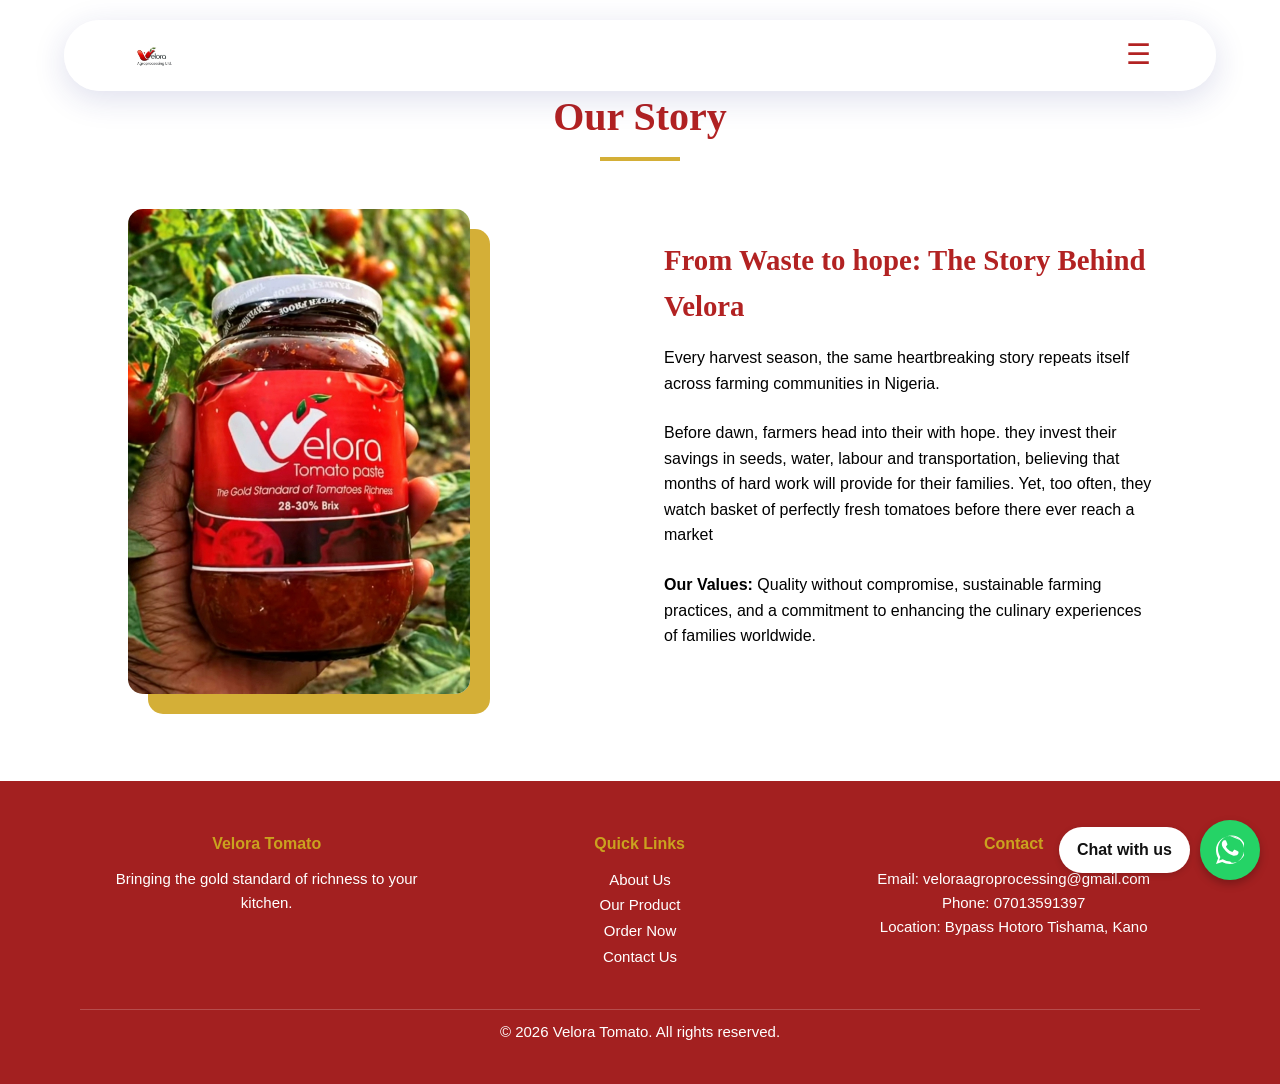
<file: pp/about.html>
<!DOCTYPE html>
<html lang="en">
<head>
    <meta charset="UTF-8">
    <meta name="viewport" content="width=device-width, initial-scale=1.0">
    <title>About Us | Velora Tomato</title>
    <link rel="stylesheet" href="./style.css">
</head>
<body class="bg-cream">

    <nav>
        <div class="logo">
            <img src="./assets/images/nnn.png" alt="Velora Tomato Logo">
        </div>
        <div class="mobile-menu-btn">&#9776;</div>
        <ul class="nav-links">
            <li><a href="index.html">Home</a></li>
            <li><a href="about.html" class="active">About</a></li>
            <li><a href="order.html">Order</a></li>
            <li><a href="our team.html">Team</a></li>
            <li><a href="testimonials.html">Testimonials</a></li>
            <li><a href="contact.html">Contact</a></li>
        </ul>
    </nav>

    <main>
        <section>
            <div class="section-title">
                <h2>Our Story</h2>
                <div class="underline"></div>
            </div>

            <div class="about-container">
                <div class="about-image">
                    <img src="./assets/images/farmy.jpg" alt="Our Farm">
                </div>
                <div class="about-text">
                      <h3>From Waste to hope: The Story Behind Velora</h3>
                    <p>Every harvest season, the same heartbreaking story repeats itself across farming communities in Nigeria.</p>
                    <P>Before dawn, farmers head into their with hope. they invest their savings in seeds, water, labour and transportation, believing that months of hard work will provide for their families. Yet, too often, they watch basket of perfectly fresh tomatoes before there ever reach a market
                    </P>
                    <p><strong>Our Values:</strong> Quality without compromise, sustainable farming practices, and a commitment to enhancing the culinary experiences of families worldwide.</p>
                </div>
            </div>
        </section>
    </main>

    <footer>
        <div class="footer-container">
            <div class="footer-column">
                <h4>Velora Tomato</h4>
                <p>Bringing the gold standard of richness to your kitchen.</p>
            </div>

            <div class="footer-column">
                <h4>Quick Links</h4>
                <a href="about.html">About Us</a><br>
                <a href="product.html">Our Product</a><br>
                <a href="order.html">Order Now</a><br>
                <a href="contact.html">Contact Us</a>
            </div>

            <div class="footer-column">
                <h4>Contact</h4>
                <p>Email: veloraagroprocessing@gmail.com</p>
                <p>Phone: 07013591397</p>
                <p>Location: Bypass Hotoro Tishama, Kano</p>
            </div>
        </div>

        <div class="footer-bottom">
            <p>© 2026 Velora Tomato. All rights reserved.</p>
        </div>
    </footer>

    <script src="./script.js"></script>
</body>
</html>
</file>
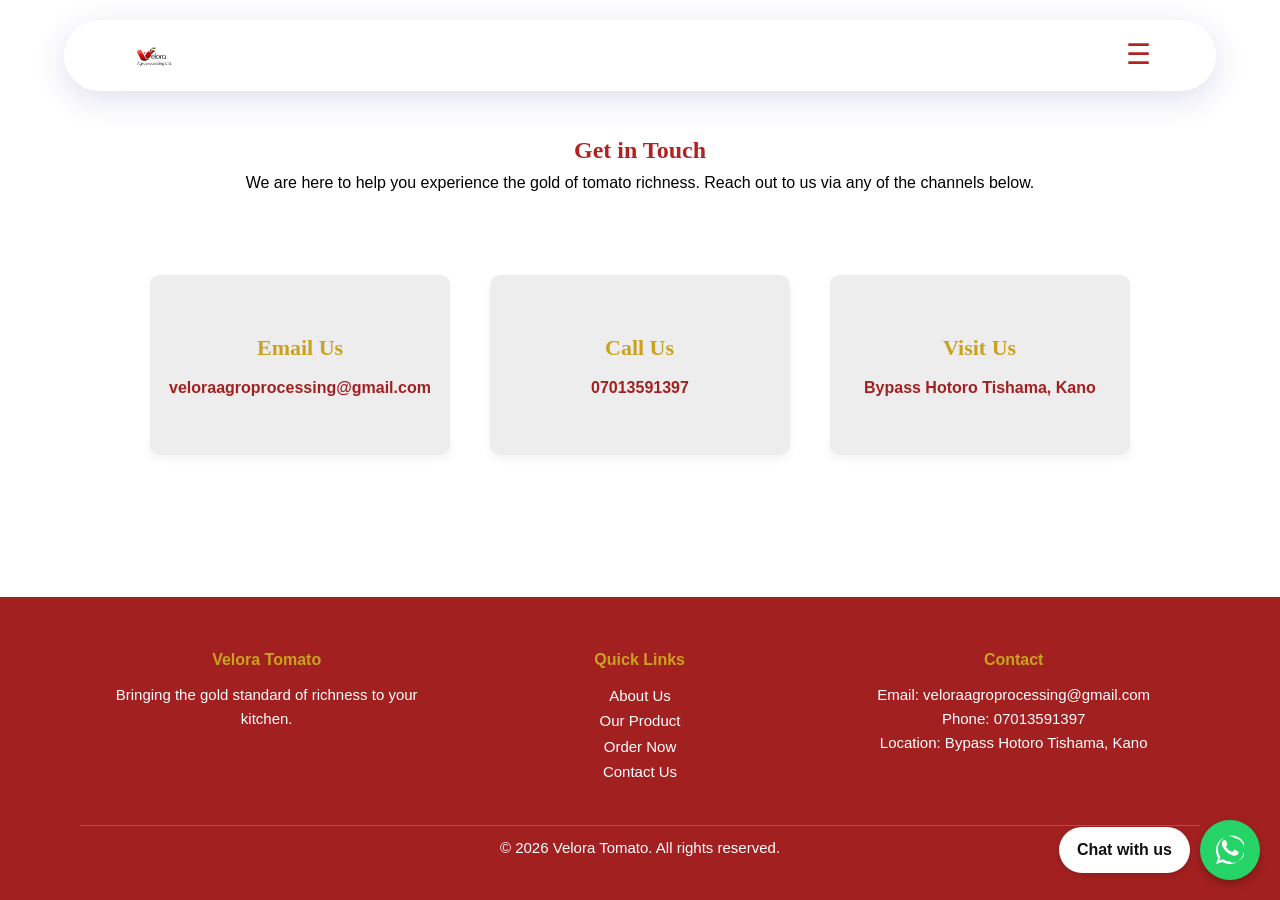
<file: pp/contact.html>
<!DOCTYPE html>
<html lang="en">
<head>
    <meta charset="UTF-8">
    <meta name="viewport" content="width=device-width, initial-scale=1.0">
    <title>Contact Us | Velora Tomato</title>
    <link rel="stylesheet" href="./style.css">
</head>
<body class="bg-cream">

    <nav>
        <div class="logo">
            <img src="./assets/images/nnn.png" alt="Velora Tomato Logo">
        </div>
        <div class="mobile-menu-btn">&#9776;</div>
        <ul class="nav-links">
            <li><a href="index.html">Home</a></li>
            <li><a href="about.html">About</a></li>
            <li><a href="order.html">Order</a></li>
            <li><a href="our team.html">Team</a></li>
            <li><a href="testimonials.html">Testimonials</a></li>
            <li><a href="contact.html" class="active">Contact</a></li>
        </ul>
    </nav>

    <main>
        <section class="contact-section">
            <div class="contact-header" style="text-align: center;">
                 <p style="visibility: hidden;">this</p>
                  <p style="visibility: hidden;">this</p>
                <h2 style="text-align: center;">Get in Touch</h2>
                <p style="text-align: center;">We are here to help you experience the gold of tomato richness. Reach out to us via any of the channels below.</p>
            </div>

            <div class="contact-container">
                <div class="contact-card">
                    <h3 style="text-align: center;">Email Us</h3>
                    <p style="text-align: center;"><a href="mailto:veloraagroprocessing@gmail.com">veloraagroprocessing@gmail.com</a></p>
                </div>

                <div class="contact-card">
                    <h3 style="text-align: center;">Call Us</h3>
                    <p style="text-align: center;"><a href="tel:07013591397">07013591397</a></p>
                </div>

                <div class="contact-card">
                    <h3 style="text-align: center;">Visit Us</h3>
                    <p style="text-align: center;">Bypass Hotoro Tishama, Kano</p>
                </div>
            </div>
        </section>
    </main>

    <footer>
        <div class="footer-container">
            <div class="footer-column">
                <h4>Velora Tomato</h4>
                <p>Bringing the gold standard of richness to your kitchen.</p>
            </div>

            <div class="footer-column">
                <h4>Quick Links</h4>
                <a href="about.html">About Us</a><br>
                <a href="product.html">Our Product</a><br>
                <a href="order.html">Order Now</a><br>
                <a href="contact.html">Contact Us</a>
            </div>

            <div class="footer-column">
                <h4>Contact</h4>
                <p>Email: veloraagroprocessing@gmail.com</p>
                <p>Phone: 07013591397</p>
                <p>Location: Bypass Hotoro Tishama, Kano</p>
            </div>
        </div>

        <div class="footer-bottom">
            <p>© 2026 Velora Tomato. All rights reserved.</p>
        </div>
    </footer>

    <script src="./script.js"></script>
</body>
</html>
</file>
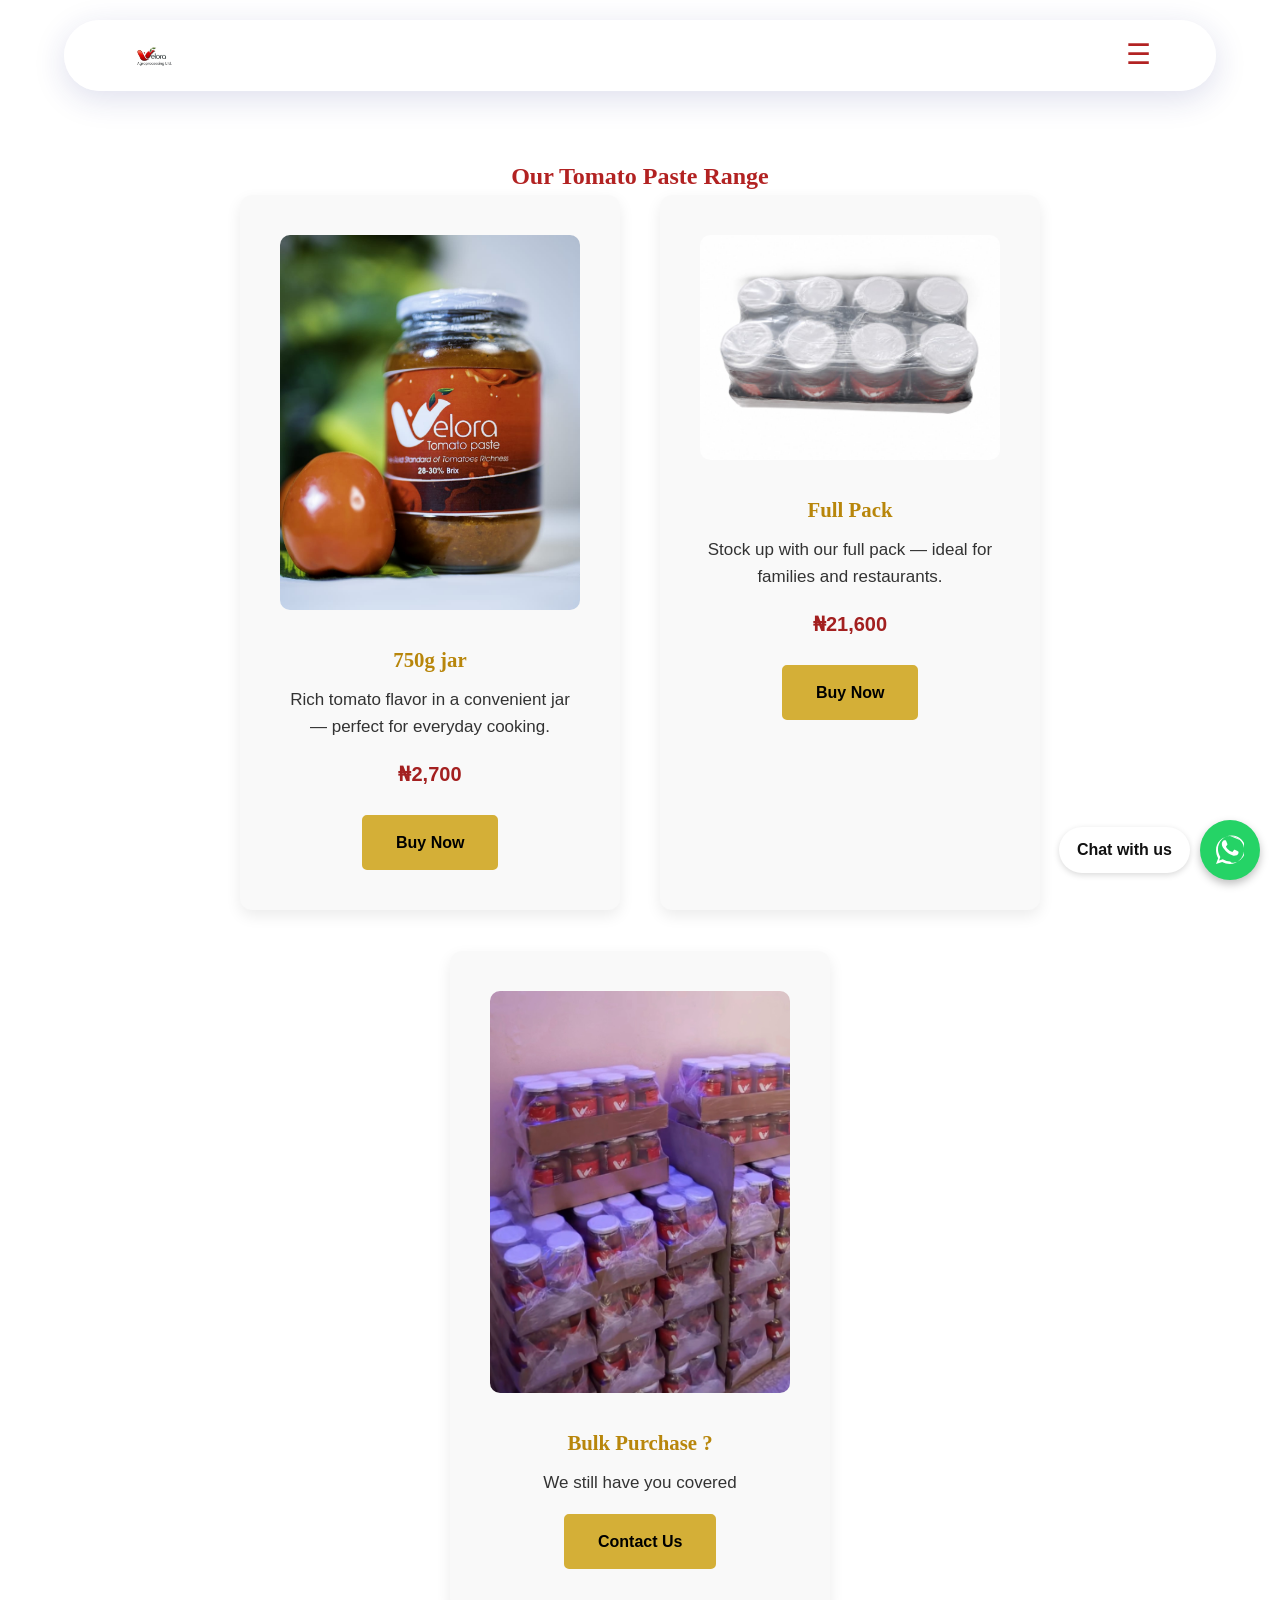
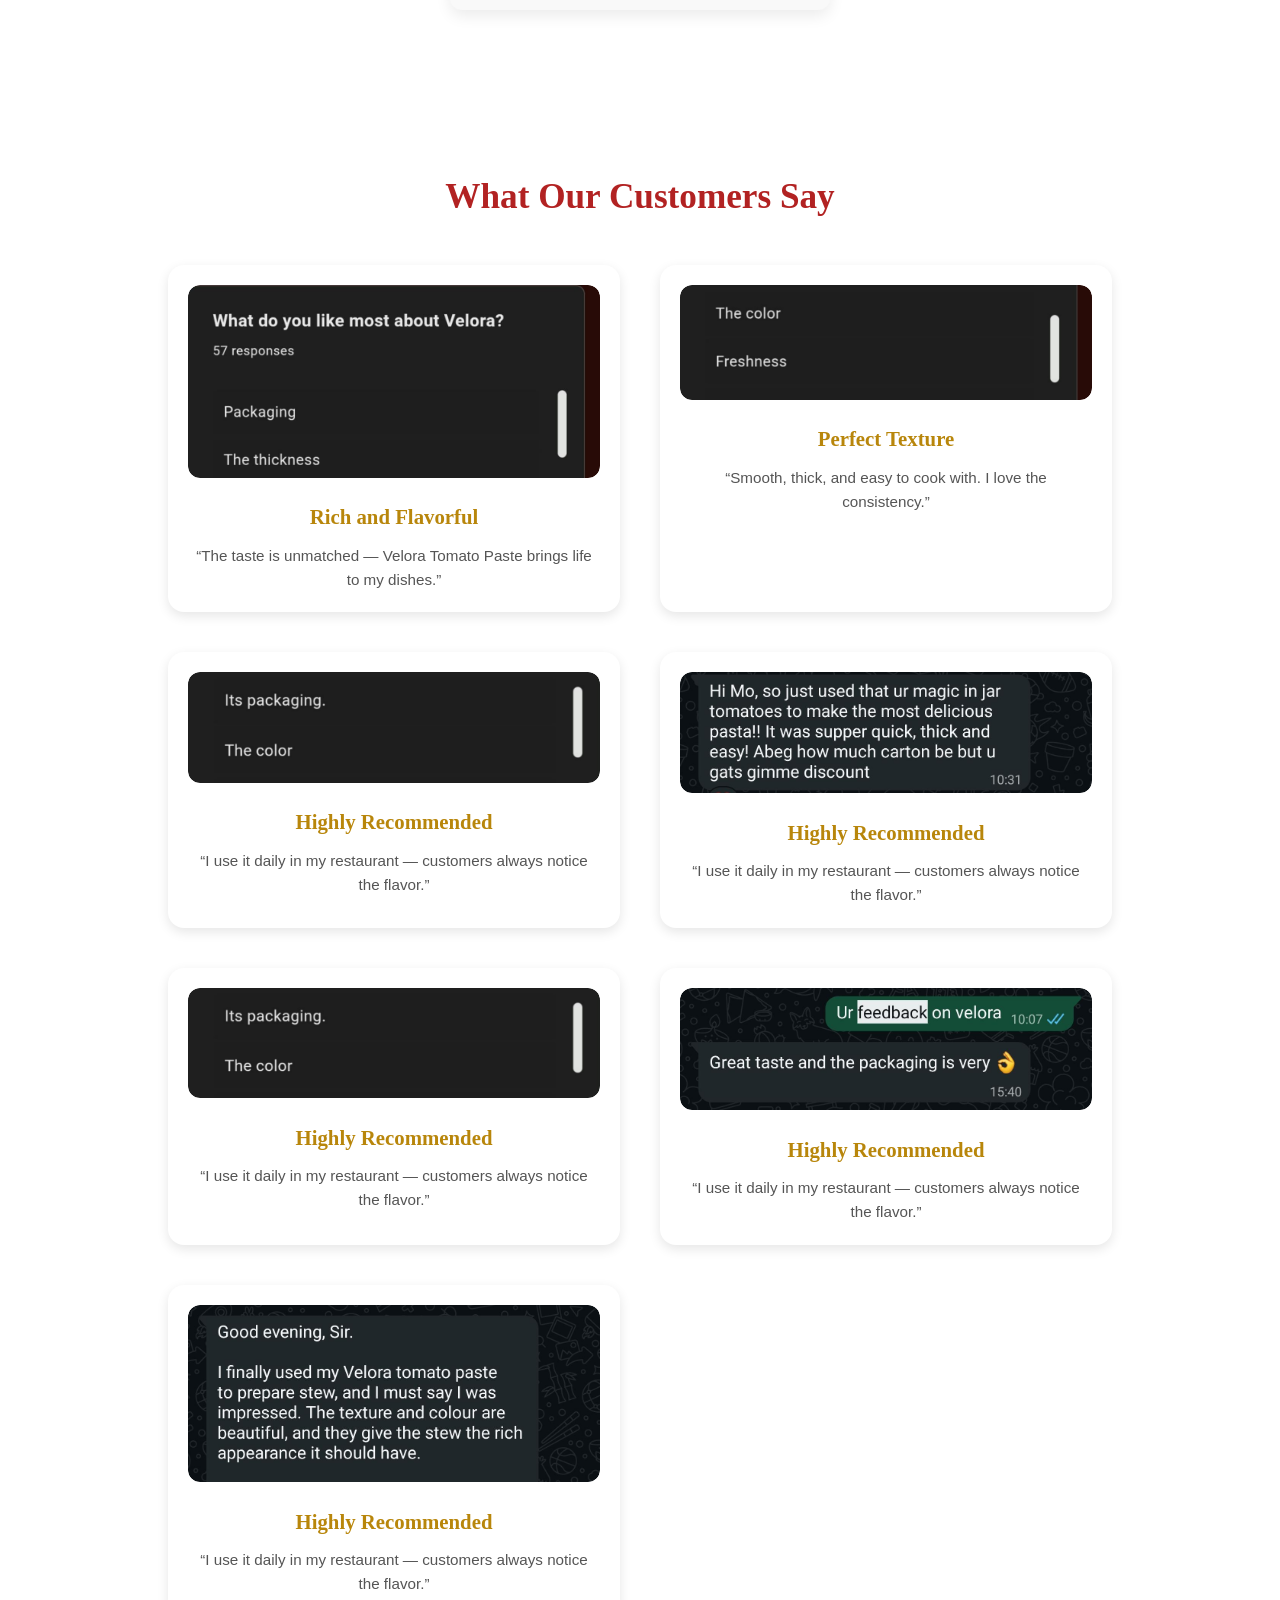
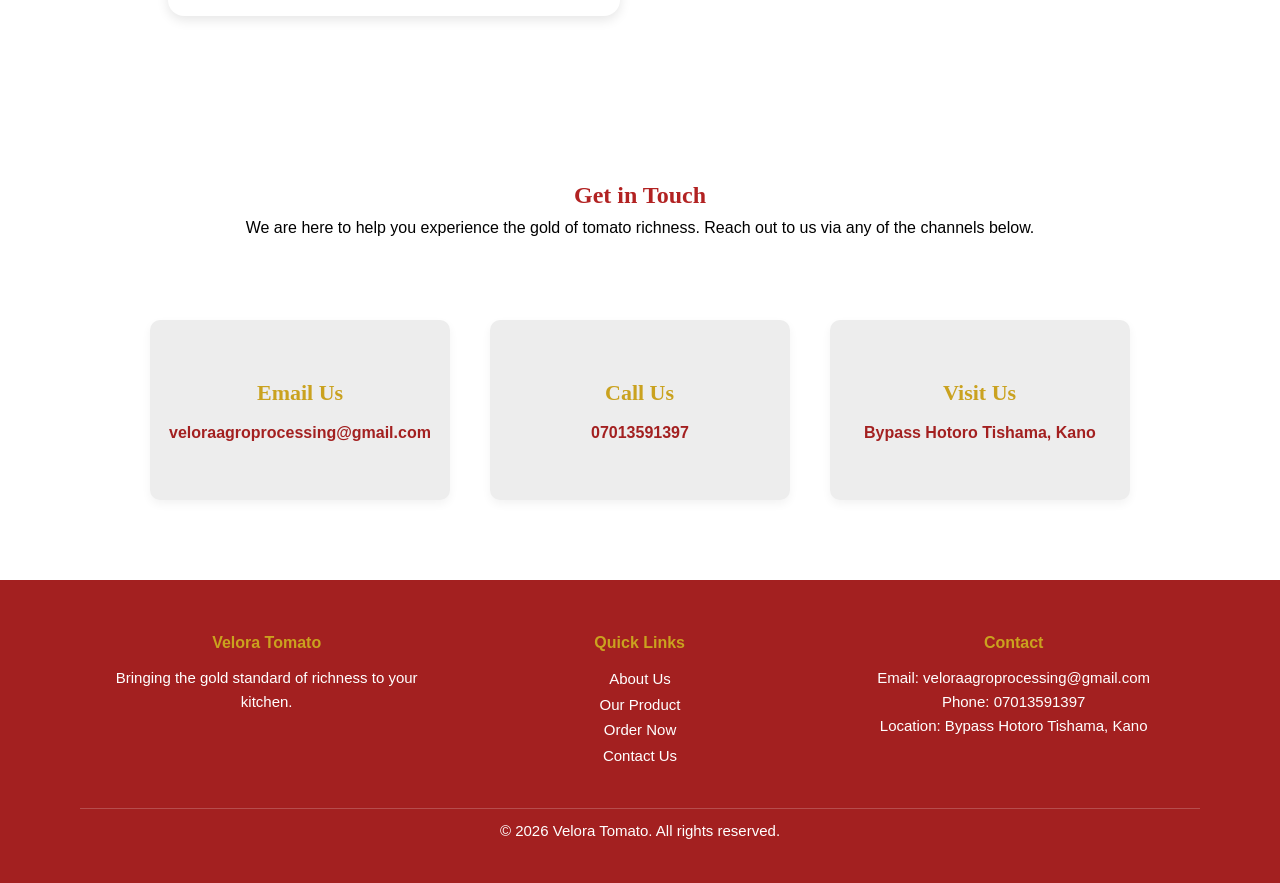
<file: pp/order.html>
<!DOCTYPE html>
<html lang="en">
<head>
    <meta charset="UTF-8">
    <meta name="viewport" content="width=device-width, initial-scale=1.0">
    <title>Order Now | Velora Tomato</title>
    <link rel="stylesheet" href="./style.css">
</head>
<body class="bg-cream">

    <nav>
        <div class="logo">
            <img src="./assets/images/nnn.png" alt="Velora Tomato Logo">
        </div>
        <div class="mobile-menu-btn">&#9776;</div>
        <ul class="nav-links">
            <li><a href="index.html">Home</a></li>
            <li><a href="about.html">About</a></li>
            <li><a href="order.html" class="active">Order</a></li>
            <li><a href="our team.html">Team</a></li>
            <li><a href="testimonials.html">Testimonials</a></li>
            <li><a href="contact.html">Contact</a></li>
        </ul>
    </nav>

    <main>
        <section class="shop-section">
             <p style="visibility: hidden;">this</p>
              <p style="visibility: hidden;">this</p>
               <p style="visibility: hidden;">this</p>
            <h1 style="text-align: center;">Our Tomato Paste Range</h1>
            <div class="product-row">
                <div class="product-card">
                    <img src="./assets/images/sin.jpg">
                    <h2 style="text-align: center;">750g jar</h2>
                    <p style="text-align: center;">Rich tomato flavor in a convenient jar — perfect for everyday cooking.</p>
                    <span class="price" style="display: block; text-align: center;">₦2,700</span>
                     <a href="https://wa.me/qr/RJFO3OWPAXHGH1" class="btn btn-gold">Buy Now</a>
                </div>

                <div class="product-card">
                    <img src="./assets/images/full.jpg" alt="Velora Full Pack">
                    <h2 style="text-align: center;">Full Pack</h2>
                    <p style="text-align: center;">Stock up with our full pack — ideal for families and restaurants.</p>
                    <span class="price" style="display: block; text-align: center;">₦21,600</span>
                    <a href="https://wa.me/qr/RJFO3OWPAXHGH1" class="btn btn-gold">Buy Now</a>
                </div>

                <div class="product-card">
                    <img src="./assets/images/bulkk.jpg" alt="bulk purchasek">
                    <h2 style="text-align: center;">Bulk Purchase ?</h2>
                    <p style="text-align: center;">We still have you covered</p>
                   <a href="https://wa.me/qr/RJFO3OWPAXHGH1" class="btn btn-gold">Contact Us</a>
                </div>
            </div>
        </section>

        <section class="reviews-section">
            <h1 style="text-align: center;">What Our Customers Say</h1>
            <div class="underline" style="margin: 0 auto 40px auto;"></div>
            <div class="reviews-grid">
                <div class="review-card">
                    <div class="img-frame">
                        <img src="./assets/images/xup.jpeg" alt="Velora Review 1">
                    </div>
                    <h2 style="text-align: center;">Rich and Flavorful</h2>
                    <p style="text-align: center;">“The taste is unmatched — Velora Tomato Paste brings life to my dishes.”</p>
                </div>

                <div class="review-card">
                    <div class="img-frame">
                        <img src="./assets/images/zah.jpeg" alt="Velora Review 2">
                    </div>
                    <h2 style="text-align: center;">Perfect Texture</h2>
                    <p style="text-align: center;">“Smooth, thick, and easy to cook with. I love the consistency.”</p>
                </div>

                <div class="review-card">
                    <div class="img-frame">
                        <img src="./assets/images/pack.jpeg" alt="Velora Review 3">
                    </div>
                    <h2 style="text-align: center;">Highly Recommended</h2>
                    <p style="text-align: center;">“I use it daily in my restaurant — customers always notice the flavor.”</p>
                </div>

                <div class="review-card">
                    <div class="img-frame">
                        <img src="./assets/images/moh.jpeg" alt="Velora Review 4">
                    </div>
                    <h2 style="text-align: center;">Highly Recommended</h2>
                    <p style="text-align: center;">“I use it daily in my restaurant — customers always notice the flavor.”</p>
                </div>

                <div class="review-card">
                    <div class="img-frame">
                        <img src="./assets/images/pack.jpeg" alt="Velora Review 5">
                    </div>
                    <h2 style="text-align: center;">Highly Recommended</h2>
                    <p style="text-align: center;">“I use it daily in my restaurant — customers always notice the flavor.”</p>
                </div>

                <div class="review-card">
                    <div class="img-frame">
                        <img src="./assets/images/rev.jpeg" alt="Velora Review 6">
                    </div>
                    <h2 style="text-align: center;">Highly Recommended</h2>
                    <p style="text-align: center;">“I use it daily in my restaurant — customers always notice the flavor.”</p>
                </div>

                <div class="review-card">
                    <div class="img-frame">
                        <img src="./assets/images/j.jpeg" alt="Velora Review 7">
                    </div>
                    <h2 style="text-align: center;">Highly Recommended</h2>
                    <p style="text-align: center;">“I use it daily in my restaurant — customers always notice the flavor.”</p>
                </div>
            </div>
        </section>

        <section class="contact-section">
            <div class="contact-header" style="text-align: center;">
                <h2>Get in Touch</h2>
                <p>We are here to help you experience the gold of tomato richness. Reach out to us via any of the channels below.</p>
            </div>

            <div class="contact-container">
                <div class="contact-card">
                    <h3>Email Us</h3>
                    <p><a href="mailto:veloraagroprocessing@gmail.com">veloraagroprocessing@gmail.com</a></p>
                </div>

                <div class="contact-card">
                    <h3>Call Us</h3>
                    <p><a href="tel:07013591397">07013591397</a></p>
                </div>

                <div class="contact-card">
                    <h3>Visit Us</h3>
                    <p>Bypass Hotoro Tishama, Kano</p>
                </div>
            </div>
        </section>
    </main>

    <footer>
        <div class="footer-container">
            <div class="footer-column">
                <h4>Velora Tomato</h4>
                <p>Bringing the gold standard of richness to your kitchen.</p>
            </div>

            <div class="footer-column">
                <h4>Quick Links</h4>
                <a href="about.html">About Us</a><br>
                <a href="product.html">Our Product</a><br>
                <a href="order.html">Order Now</a><br>
                <a href="contact.html">Contact Us</a>
            </div>

            <div class="footer-column">
                <h4>Contact</h4>
                <p>Email: veloraagroprocessing@gmail.com</p>
                <p>Phone: 07013591397</p>
                <p>Location: Bypass Hotoro Tishama, Kano</p>
            </div>
        </div>

        <div class="footer-bottom">
            <p>© 2026 Velora Tomato. All rights reserved.</p>
        </div>
    </footer>

    <script src="./script.js"></script>
</body>
</html>
</file>
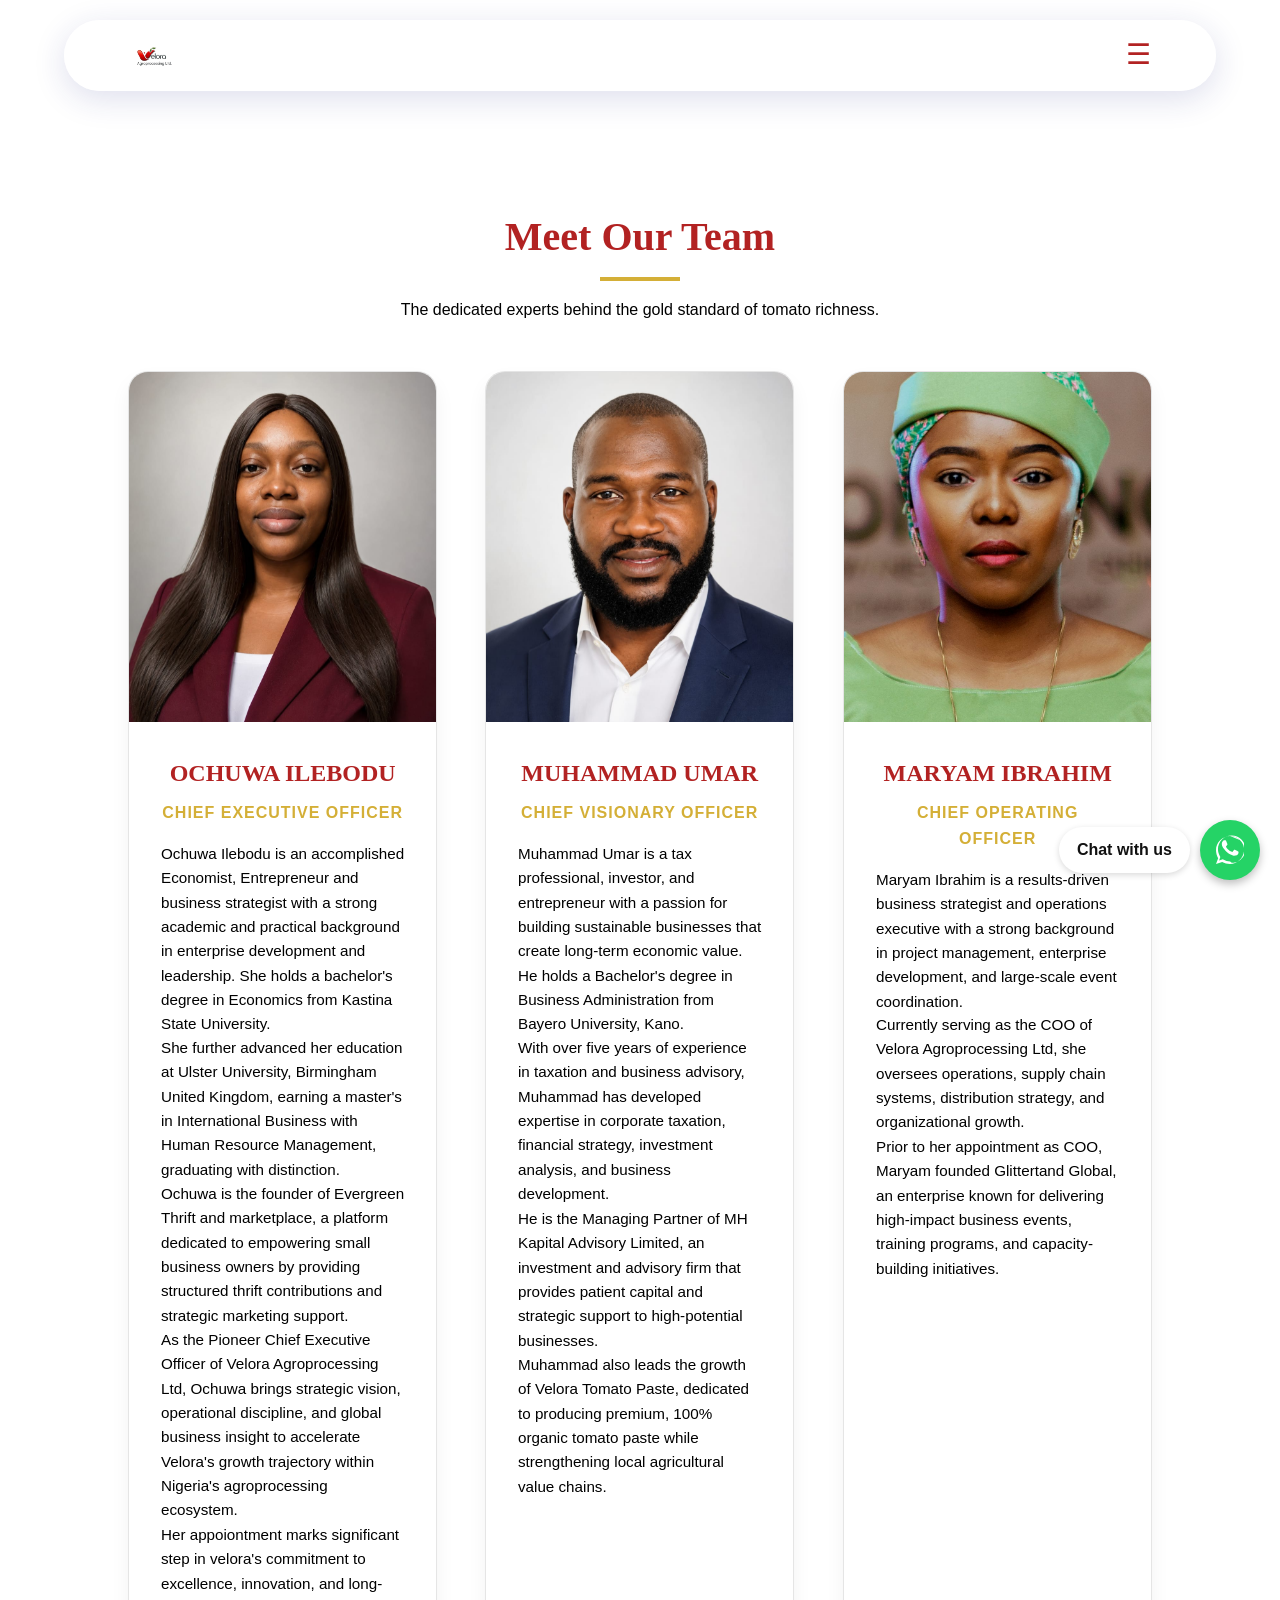
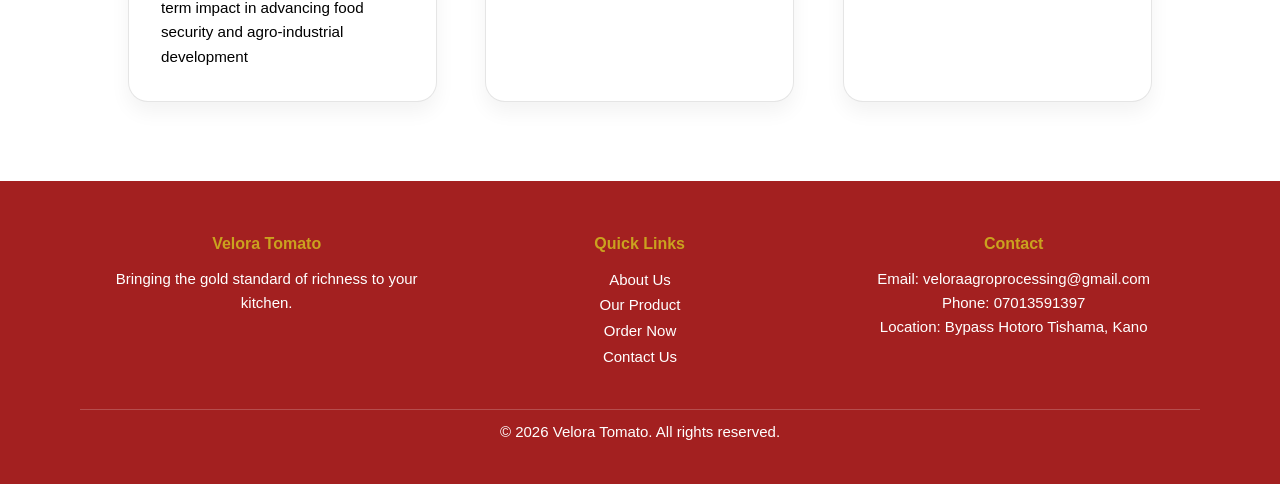
<file: pp/our team.html>
<!DOCTYPE html>
<html lang="en">
<head>
    <meta charset="UTF-8">
    <meta name="viewport" content="width=device-width, initial-scale=1.0">
    <title>Our Team | Velora Tomato</title>
    <link rel="stylesheet" href="./style.css">
</head>
<body>

    <nav>
        <div class="logo">
            <img src="./assets/images/nnn.png" alt="Velora Tomato Logo">
        </div>
        <div class="mobile-menu-btn">&#9776;</div>
        <ul class="nav-links">
            <li><a href="index.html">Home</a></li>
            <li><a href="about.html">About</a></li>
            <li><a href="order.html">Order</a></li>
            <li><a href="our team.html" class="active">Team</a></li>
            <li><a href="testimonials.html">Testimonials</a></li>
            <li><a href="contact.html">Contact</a></li>
        </ul>
    </nav>

    <main>
        <section class="team-section">
            <div class="section-title">
                <h2 style="text-align: center;">Meet Our Team</h2>
                <div class="underline" style="margin: 0 auto;"></div>
                <p style="margin-top: 1rem; text-align: center;">The dedicated experts behind the gold standard of tomato richness.</p>
            </div>

            <div class="team-grid">
                <div class="team-card">
                    <div class="team-photo">
                        <img src="./assets/images/ceo.jpeg" alt="OCHUWA ILEBODU, Chief Executive Officer">
                    </div>
                    <div class="team-info">
                        <h3>OCHUWA ILEBODU</h3>
                        <span class="role">Chief Executive Officer</span>
                        <p>Ochuwa Ilebodu is an accomplished Economist, Entrepreneur and business strategist with a strong academic and practical background in enterprise development and leadership. She holds a bachelor's degree in Economics from Kastina State University.</p>
                        <p>She further advanced her education at Ulster University, Birmingham United Kingdom, earning a master's in International Business with Human Resource Management, graduating with distinction.</p>
                        <p>Ochuwa is the founder of Evergreen Thrift and marketplace, a platform dedicated to empowering small business owners by providing structured thrift contributions and strategic marketing support.</p>
                        <p>As the Pioneer Chief Executive Officer of Velora Agroprocessing Ltd, Ochuwa brings strategic vision, operational discipline, and global business insight to accelerate Velora's growth trajectory within Nigeria's agroprocessing ecosystem.</p>
                        <p>Her appoiontment marks significant step in velora's commitment to excellence, innovation, and long-term impact in advancing food security and agro-industrial development</p>
                    </div>
                </div>

                <div class="team-card">
                    <div class="team-photo">
                        <img src="./assets/images/next.jpg" alt="MUHAMMAD UMAR, Chief Visionary Officer">
                    </div>
                    <div class="team-info">
                        <h3>MUHAMMAD UMAR</h3>
                        <span class="role">CHIEF VISIONARY OFFICER</span>
                        <p>Muhammad Umar is a tax professional, investor, and entrepreneur with a passion for building sustainable businesses that create long-term economic value. He holds a Bachelor's degree in Business Administration from Bayero University, Kano.</p>
                        <p>With over five years of experience in taxation and business advisory, Muhammad has developed expertise in corporate taxation, financial strategy, investment analysis, and business development.</p>
                        <p>He is the Managing Partner of MH Kapital Advisory Limited, an investment and advisory firm that provides patient capital and strategic support to high-potential businesses.</p>
                        <p>Muhammad also leads the growth of Velora Tomato Paste, dedicated to producing premium, 100% organic tomato paste while strengthening local agricultural value chains.</p>
                    </div>
                </div>

                <div class="team-card">
                    <div class="team-photo">
                        <img src="./assets/images/beb.jpeg" alt="Maryam Ibrahim, Chief Operating Officer">
                    </div>
                    <div class="team-info">
                        <h3>MARYAM IBRAHIM</h3>
                        <span class="role">CHIEF OPERATING OFFICER</span>
                        <p>Maryam Ibrahim is a results-driven business strategist and operations executive with a strong background in project management, enterprise development, and large-scale event coordination.</p>
                        <p>Currently serving as the COO of Velora Agroprocessing Ltd, she oversees operations, supply chain systems, distribution strategy, and organizational growth.</p>
                        <p>Prior to her appointment as COO, Maryam founded Glittertand Global, an enterprise known for delivering high-impact business events, training programs, and capacity-building initiatives.</p>
                    </div>
                </div>
            </div>
        </section>
    </main>

    <footer>
        <div class="footer-container">
            <div class="footer-column">
                <h4>Velora Tomato</h4>
                <p>Bringing the gold standard of richness to your kitchen.</p>
            </div>

            <div class="footer-column">
                <h4>Quick Links</h4>
                <a href="about.html">About Us</a><br>
                <a href="product.html">Our Product</a><br>
                <a href="order.html">Order Now</a><br>
                <a href="contact.html">Contact Us</a>
            </div>

            <div class="footer-column">
                <h4>Contact</h4>
                <p>Email: veloraagroprocessing@gmail.com</p>
                <p>Phone: 07013591397</p>
                <p>Location: Bypass Hotoro Tishama, Kano</p>
            </div>
        </div>

        <div class="footer-bottom">
            <p>© 2026 Velora Tomato. All rights reserved.</p>
        </div>
    </footer>

    <script src="./script.js"></script>
</body>
</html>
</file>
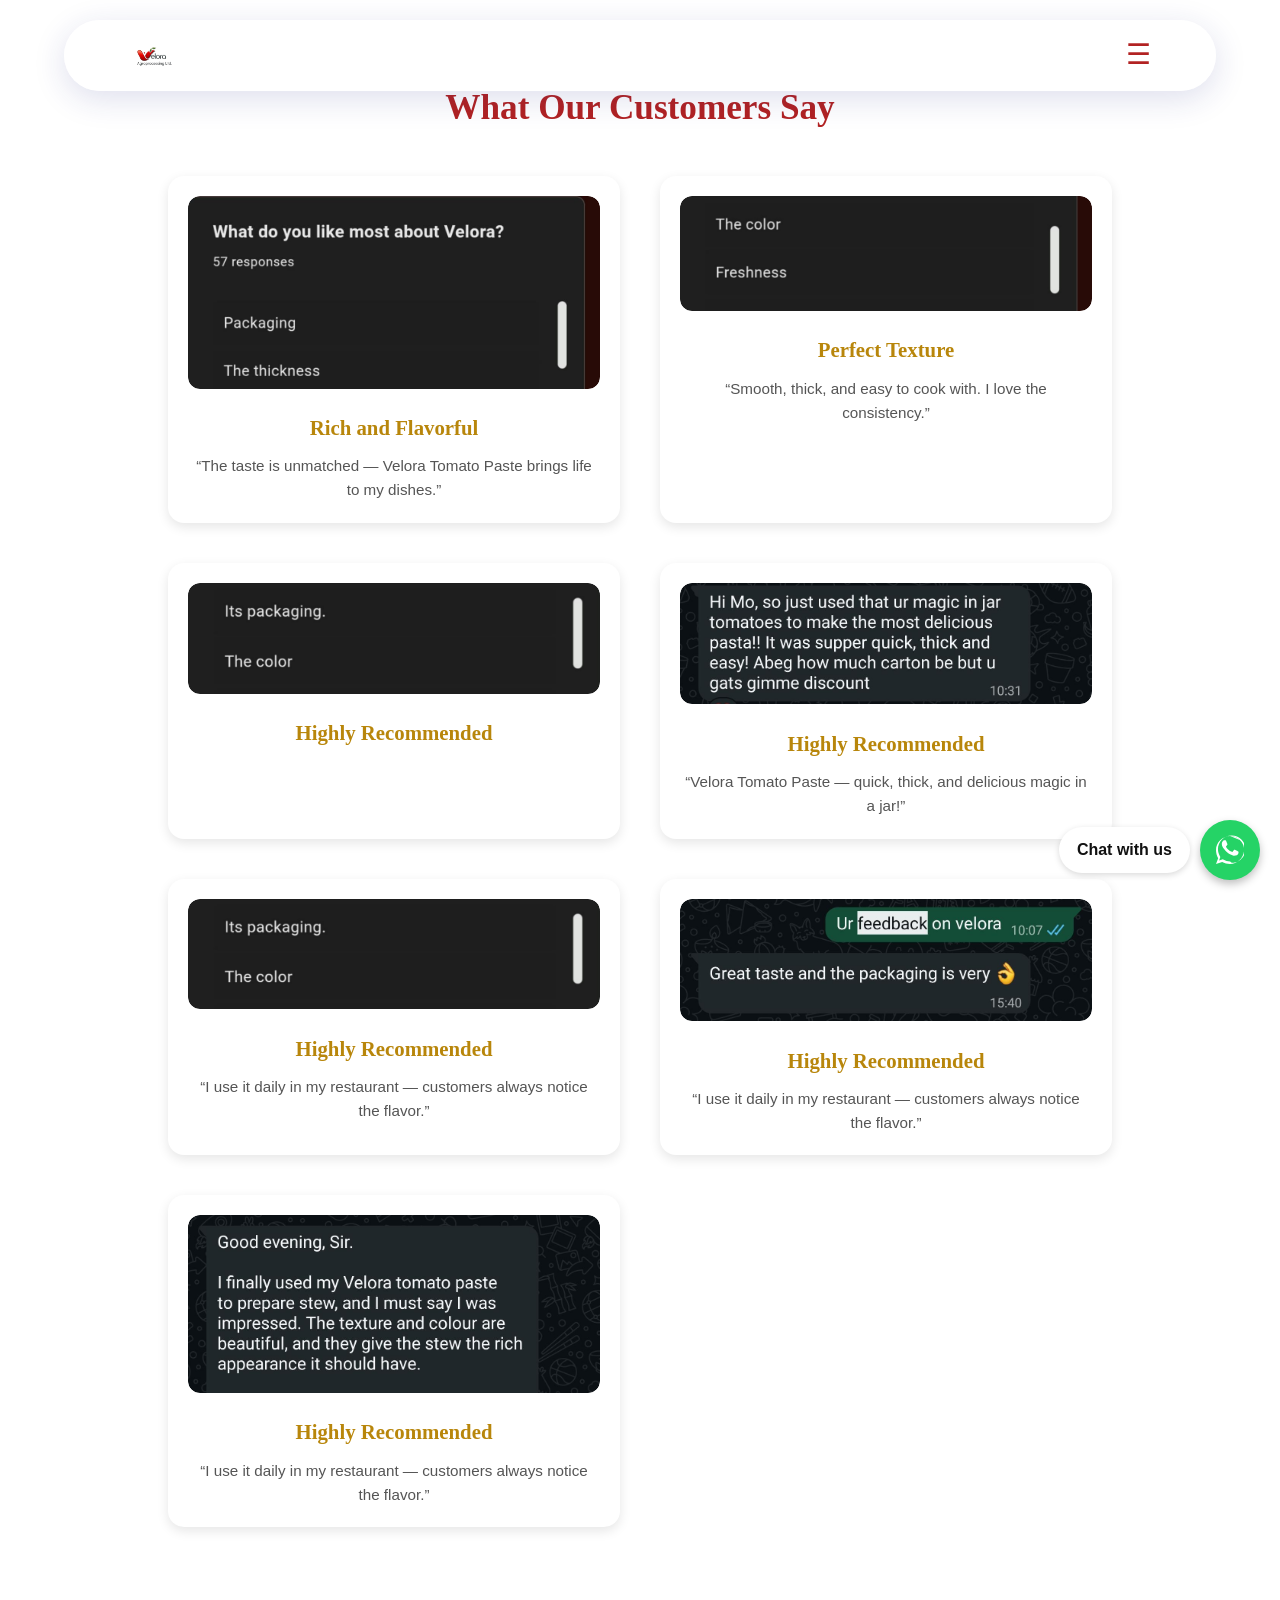
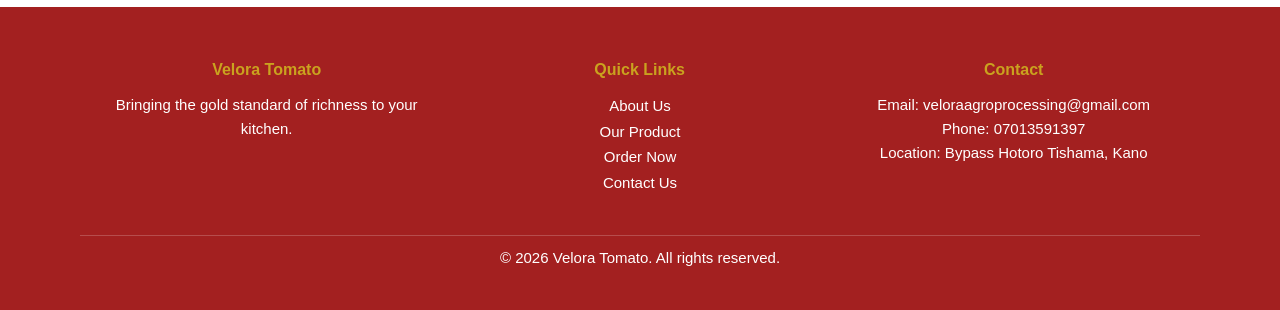
<file: pp/reviews.html>
<!DOCTYPE html>
<html lang="en">
<head>
    <meta charset="UTF-8">
    <meta name="viewport" content="width=device-width, initial-scale=1.0">
    <title>Customer Reviews | Velora Tomato</title>
    <link rel="stylesheet" href="./style.css">
</head>
<body class="bg-cream">

    <nav>
        <div class="logo">
            <img src="./assets/images/nnn.png" alt="Velora Tomato Logo">
        </div>
        <div class="mobile-menu-btn">&#9776;</div>
        <ul class="nav-links">
            <li><a href="index.html">Home</a></li>
            <li><a href="about.html">About</a></li>
            <li><a href="order.html">Order</a></li>
            <li><a href="our team.html">Team</a></li>
            <li><a href="testimonials.html" class="active">Testimonials</a></li>
            <li><a href="contact.html">Contact</a></li>
        </ul>
    </nav>

    <main>
        <section class="reviews-section">
            <h1 style="text-align: center;">What Our Customers Say</h1>
            <div class="underline" style="margin: 0 auto 40px auto;"></div>
            <div class="reviews-grid">
                <div class="review-card">
                    <div class="img-frame">
                        <img src="./assets/images/xup.jpeg" alt="Velora Review 1">
                    </div>
                    <h2 style="text-align: center;">Rich and Flavorful</h2>
                    <p style="text-align: center;">“The taste is unmatched — Velora Tomato Paste brings life to my dishes.”</p>
                </div>

                <div class="review-card">
                    <div class="img-frame">
                        <img src="./assets/images/zah.jpeg" alt="Velora Review 2">
                    </div>
                    <h2 style="text-align: center;">Perfect Texture</h2>
                    <p style="text-align: center;">“Smooth, thick, and easy to cook with. I love the consistency.”</p>
                </div>

                <div class="review-card">
                    <div class="img-frame">
                        <img src="./assets/images/pack.jpeg" alt="Velora Review 3">
                    </div>
                    <h2 style="text-align: center;">Highly Recommended</h2>
                    <p style="text-align: center;"></p>
                </div>

                <div class="review-card">
                    <div class="img-frame">
                        <img src="./assets/images/moh.jpeg" alt="Velora Review 4">
                    </div>
                    <h2 style="text-align: center;">Highly Recommended</h2>
                    <p style="text-align: center;">“Velora Tomato Paste — quick, thick, and delicious magic in a jar!”</p>
                </div>

                <div class="review-card">
                    <div class="img-frame">
                        <img src="./assets/images/pack.jpeg" alt="Velora Review 5">
                    </div>
                    <h2 style="text-align: center;">Highly Recommended</h2>
                    <p style="text-align: center;">“I use it daily in my restaurant — customers always notice the flavor.”</p>
                </div>

                <div class="review-card">
                    <div class="img-frame">
                        <img src="./assets/images/rev.jpeg" alt="Velora Review 6">
                    </div>
                    <h2 style="text-align: center;">Highly Recommended</h2>
                    <p style="text-align: center;">“I use it daily in my restaurant — customers always notice the flavor.”</p>
                </div>

                <div class="review-card">
                    <div class="img-frame">
                        <img src="./assets/images/j.jpeg" alt="Velora Review 7">
                    </div>
                    <h2 style="text-align: center;">Highly Recommended</h2>
                    <p style="text-align: center;">“I use it daily in my restaurant — customers always notice the flavor.”</p>
                </div>
            </div>
        </section>
    </main>

    <footer>
        <div class="footer-container">
            <div class="footer-column">
                <h4>Velora Tomato</h4>
                <p>Bringing the gold standard of richness to your kitchen.</p>
            </div>

            <div class="footer-column">
                <h4>Quick Links</h4>
                <a href="about.html">About Us</a><br>
                <a href="product.html">Our Product</a><br>
                <a href="order.html">Order Now</a><br>
                <a href="contact.html">Contact Us</a>
            </div>

            <div class="footer-column">
                <h4>Contact</h4>
                <p>Email: veloraagroprocessing@gmail.com</p>
                <p>Phone: 07013591397</p>
                <p>Location: Bypass Hotoro Tishama, Kano</p>
            </div>
        </div>

        <div class="footer-bottom">
            <p>© 2026 Velora Tomato. All rights reserved.</p>
        </div>
    </footer>

    <script src="./script.js"></script>
</body>
</html>
</file>
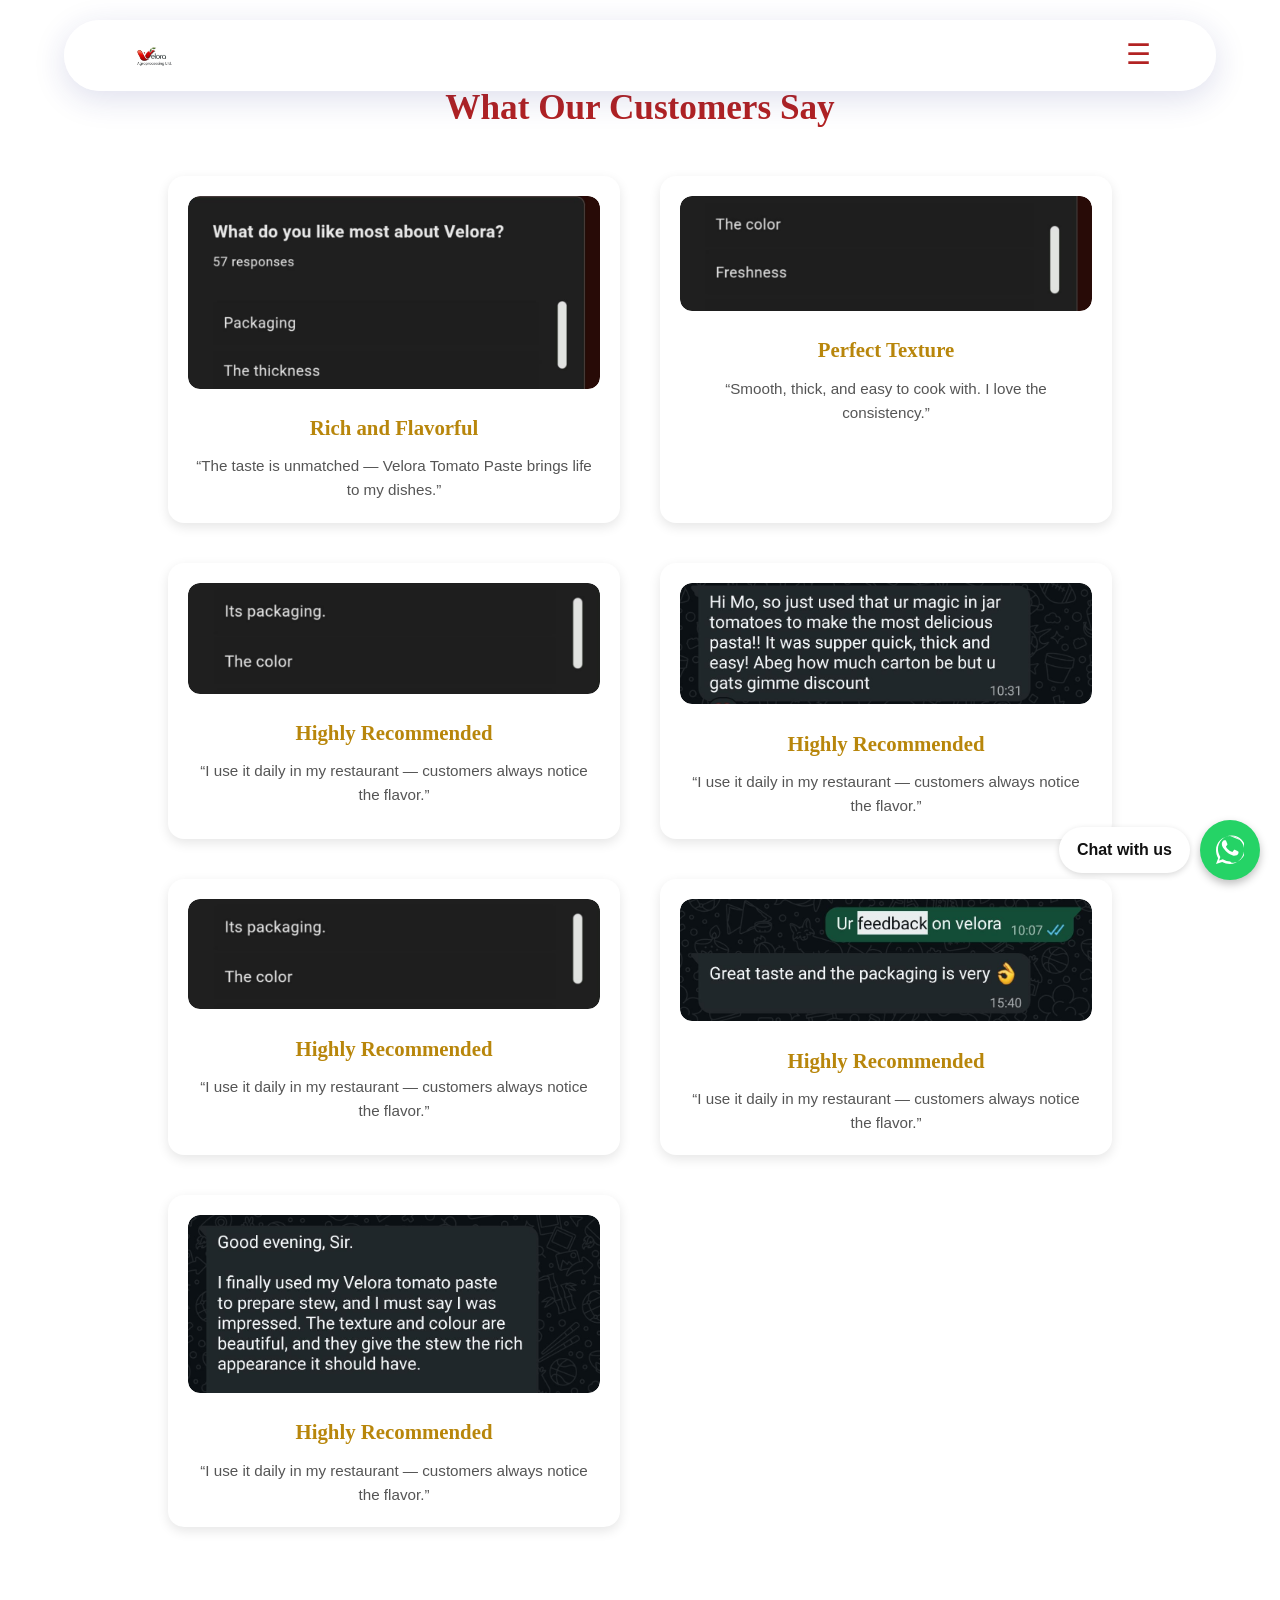
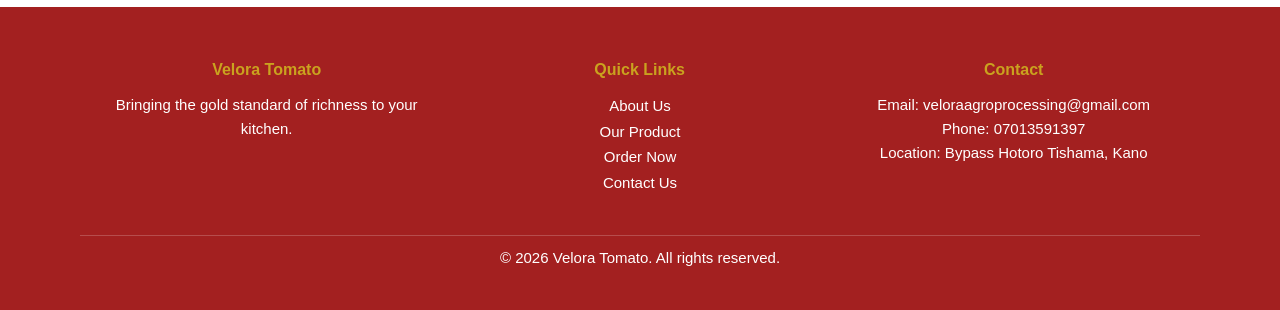
<file: pp/testimonials.html>
<!DOCTYPE html>
<html lang="en">
<head>
    <meta charset="UTF-8">
    <meta name="viewport" content="width=device-width, initial-scale=1.0">
    <title>Customer Reviews | Velora Tomato</title>
    <link rel="stylesheet" href="./style.css">
</head>
<body class="bg-cream">

    <nav>
        <div class="logo">
            <img src="./assets/images/nnn.png" alt="Velora Tomato Logo">
        </div>
        <div class="mobile-menu-btn">&#9776;</div>
        <ul class="nav-links">
            <li><a href="index.html">Home</a></li>
            <li><a href="about.html">About</a></li>
            <li><a href="order.html">Order</a></li>
            <li><a href="our team.html">Team</a></li>
            <li><a href="testimonials.html" class="active">Testimonials</a></li>
            <li><a href="contact.html">Contact</a></li>
        </ul>
    </nav>

    <main>
        <section class="reviews-section">
            <h1 style="text-align: center;">What Our Customers Say</h1>
            <div class="underline" style="margin: 0 auto 40px auto;"></div>
            <div class="reviews-grid">
                <div class="review-card">
                    <div class="img-frame">
                        <img src="./assets/images/xup.jpeg" alt="Velora Review 1">
                    </div>
                    <h2 style="text-align: center;">Rich and Flavorful</h2>
                    <p style="text-align: center;">“The taste is unmatched — Velora Tomato Paste brings life to my dishes.”</p>
                </div>

                <div class="review-card">
                    <div class="img-frame">
                        <img src="./assets/images/zah.jpeg" alt="Velora Review 2">
                    </div>
                    <h2 style="text-align: center;">Perfect Texture</h2>
                    <p style="text-align: center;">“Smooth, thick, and easy to cook with. I love the consistency.”</p>
                </div>

                <div class="review-card">
                    <div class="img-frame">
                        <img src="./assets/images/pack.jpeg" alt="Velora Review 3">
                    </div>
                    <h2 style="text-align: center;">Highly Recommended</h2>
                    <p style="text-align: center;">“I use it daily in my restaurant — customers always notice the flavor.”</p>
                </div>

                <div class="review-card">
                    <div class="img-frame">
                        <img src="./assets/images/moh.jpeg" alt="Velora Review 4">
                    </div>
                    <h2 style="text-align: center;">Highly Recommended</h2>
                    <p style="text-align: center;">“I use it daily in my restaurant — customers always notice the flavor.”</p>
                </div>

                <div class="review-card">
                    <div class="img-frame">
                        <img src="./assets/images/pack.jpeg" alt="Velora Review 5">
                    </div>
                    <h2 style="text-align: center;">Highly Recommended</h2>
                    <p style="text-align: center;">“I use it daily in my restaurant — customers always notice the flavor.”</p>
                </div>

                <div class="review-card">
                    <div class="img-frame">
                        <img src="./assets/images/rev.jpeg" alt="Velora Review 6">
                    </div>
                    <h2 style="text-align: center;">Highly Recommended</h2>
                    <p style="text-align: center;">“I use it daily in my restaurant — customers always notice the flavor.”</p>
                </div>

                <div class="review-card">
                    <div class="img-frame">
                        <img src="./assets/images/j.jpeg" alt="Velora Review 7">
                    </div>
                    <h2 style="text-align: center;">Highly Recommended</h2>
                    <p style="text-align: center;">“I use it daily in my restaurant — customers always notice the flavor.”</p>
                </div>
            </div>
        </section>
    </main>

    <footer style="text-align: center;">
        <div class="footer-container">
            <div class="footer-column">
                <h4>Velora Tomato</h4>
                <p>Bringing the gold standard of richness to your kitchen.</p>
            </div>

            <div class="footer-column">
                <h4>Quick Links</h4>
                <a href="about.html">About Us</a><br>
                <a href="product.html">Our Product</a><br>
                <a href="order.html">Order Now</a><br>
                <a href="contact.html">Contact Us</a>
            </div>

            <div class="footer-column">
                <h4>Contact</h4>
                <p>Email: veloraagroprocessing@gmail.com</p>
                <p>Phone: 07013591397</p>
                <p>Location: Bypass Hotoro Tishama, Kano</p>
            </div>
        </div>

        <div class="footer-bottom">
            <p>© 2026 Velora Tomato. All rights reserved.</p>
        </div>
    </footer>

    <script src="./script.js"></script>
</body>
</html>
</file>
<file: pp/style.css>
/*
 * Velora Tomato - Stylesheet
 * Color Palette:
 * - Tomato Red: #B22222 (Primary)
 * - Gold: #D4AF37 (Accent)
 * - Light Cream: #FFFDD0 (Secondary Background)
 * - White: #FFFFFF
 * - Dark Gray: #333333 (Text)
 */

/* --- Animation System --- */

.js-enabled .reveal,
.js-enabled .reveal-left,
.js-enabled .reveal-right {
    opacity: 0;
    transition: all 1.2s cubic-bezier(0.22, 1, 0.36, 1);
    will-change: transform, opacity;
}

.js-enabled .reveal { transform: translateY(60px); }
.js-enabled .reveal-left { transform: translateX(-60px); }
.js-enabled .reveal-right { transform: translateX(60px); }

.js-enabled .reveal.active,
.js-enabled .reveal-left.active,
.js-enabled .reveal-right.active {
    opacity: 1;
    transform: none;
}

footer {
  width: 100%;
  margin: 0;
  padding: 0;
}
* {
  box-sizing: border-box;
  margin: 0;
  padding: 0;
}

/* --- End Animation System --- */

:root {
    --primary-red: #B22222;
    --accent-gold: #D4AF37;
    --light-cream: #FFFDD0;
    --white: #FFFFFF;
    --dark-gray: #000000;
    --text-gray: #000000;
    --transition: all 0.3s ease;
}

* {
    margin: 0;
    padding: 0;
    box-sizing: border-box;
}

body {
    font-family: 'Segoe UI', Tahoma, Geneva, Verdana, sans-serif;
    line-height: 1.6;
    color: var(--dark-gray);
    background-color: var(--white);
}

.bg-cream {
    background-image: var(--light-cream);
}


h1, h2, h3 {
    font-family: 'Georgia', serif;
    color: var(--primary-red);
}

a {
    text-decoration: none;
    color: inherit;
    transition: var(--transition);
}

ul {
    list-style: none;
}

/* Navigation */
nav {
    background-color: rgba(255, 255, 255, 0.7);
    backdrop-filter: blur(10px);
    display: flex;
    justify-content: space-between;
    align-items: center;
    padding: 0.6rem 5%;
    position: fixed;
    top: 20px;
    left: 50%;
    transform: translateX(-50%);
    width: 90%;
    max-width: 1200px;
    z-index: 1000;
    box-shadow: 0 8px 32px 0 rgba(31, 38, 135, 0.15);
    border: 1px solid rgba(255, 255, 255, 0.18);
    
    border-radius: 50px;
    transition: var(--transition);
}


nav.scrolled {
    padding: 0.5rem 5%;
    background-color: rgba(255, 255, 255, 0.95);
    backdrop-filter: blur(5px);
}

.logo {
    font-size: 1.5rem;
    font-weight: bold;
    color: var(--primary-red);
    text-transform: uppercase;
    letter-spacing: 1px;
    display: flex;
    align-items: center;
    position: relative;
}

.logo img {
    max-height: 50px; /* Increased size */
    width: auto;
    display: block;
    z-index: 1100;
}

/* To ensure the logo doesn't overlap the menu links on small screens */
.logo {
    min-width: 120px;
}

.logo span {
    color: var(--accent-gold);
}

.nav-links {
    display: flex;
    gap: 2rem;
}

.nav-links a {
    font-weight: 500;
    color: var(black);
    position: relative;
}

.nav-links a:hover {
    color: var(--primary-red);
}

.nav-links a.active {
    color: var(--primary-red);
}

.nav-links a.active::after {
    content: '';
    position: absolute;
    bottom: -5px;
    left: 0;
    width: 100%;
    height: 2px;
    background-color: var(--accent-gold);
}

.mobile-menu-btn {
    display: none;
    font-size: 1.5rem;
    cursor: pointer;
    color: var(--primary-red);
}

/* Hero Section */

.hero {
  height: 100vh;
  background: linear-gradient(rgba(0,0,0,0.6), rgba(0,0,0,0.6)), url('../images/lilo.jpeg') center/cover no-repeat;
  display: flex;
  flex-direction: column;
  justify-content: center;
  align-items: center;
  text-align: center;
  color: var(--white);
  padding: 0 1rem;
  margin-top: 0 !important;
  padding-top: 0 !important;
}

.why-choose {
  margin-top: 200px;
}


.hero h1 {
    color: var(--white);
    font-size: 3.5rem;
    margin-bottom: 1rem;
    text-shadow: 2px 2px 4px rgba(0,0,0,0.5);
}

.hero p {
    font-size: 1.5rem;
    margin-bottom: 2rem;
    font-style: italic;
    color: var(--accent-gold);
}

.btn {
    padding: 0.8rem 2rem;
    border-radius: 5px;
    font-weight: bold;
    cursor: pointer;
    transition: var(--transition);
    display: inline-block;
}

.btn-primary {
    background-color: var(--primary-red);
    color: var(--white);
    border: 2px solid var(--primary-red);
}

.btn-primary:hover {
    background-color: transparent;
    color: var(--primary-red);
    border-color: var(--primary-red);
}

.btn-gold {
    background-color: var(--accent-gold);
    color: var(--dark-gray);
    border: 2px solid var(--accent-gold);
}

.btn-gold:hover {
    background-color: transparent;
    color: var(--accent-gold);
    border-color: var(--accent-gold);
}

/* Sections General */
section {
    padding: 5rem 10%;
}

.section-title {
    text-align: center;
    margin-bottom: 3rem;
}

.section-title h2 {
    font-size: 2.5rem;
    margin-bottom: 0.5rem;
}

.section-title .underline {
    width: 80px;
    height: 4px;
    background-color: var(--accent-gold);
    margin: 0 auto;
}

/* About Page */
.about-section {
  margin-top: 200px; /* adjust until the heading is fully visible */
  
}

.about-container {
    display: grid;
    grid-template-columns: 1fr 1fr;
    gap: 3rem;
    align-items: center;
}

.about-text h3 {
    margin-bottom: 1rem;
    font-size: 1.8rem;
}

.about-text p {
    margin-bottom: 1.5rem;
    color: var(--text-gray);
}

.about-image img {
    top: 20;
    left: 70;
    width: 70%;
    border-radius: 15px;
    box-shadow: 20px 20px 0 var(--accent-gold);
}
/* About Page */
.about-section {
  margin-top: 200px; /* adjust until the heading is fully visible */
  
}

.reviews-section {
  max-width: 1200px;
  margin: 0 auto;
  text-align: center;
}

.reviews-section h1 {
  font-size: 2.2rem;
  color: #b22222;
  margin-bottom: 40px;
}

.reviews-grid {
  display: grid;
  grid-template-columns: repeat(auto-fit, minmax(320px, 1fr));
  gap: 40px;
}

.review-card {
  background: #fff;
  border-radius: 16px;
  box-shadow: 0 4px 12px rgba(0,0,0,0.1);
  padding: 20px;
  transition: transform 0.3s ease, box-shadow 0.3s ease;
}

.review-card:hover {
  transform: translateY(-5px);
  box-shadow: 0 6px 18px rgba(0,0,0,0.15);
}

.img-frame {
  position: relative;
  border-radius: 12px;
  overflow: hidden;
  display: inline-block;
}

.img-frame::after {
  content: "";
  position: absolute;
  bottom: -10px;
  right: -10px;
  width: 100%;
  height: 100%;
  background-color: #d4af37; /* gold accent */
  border-radius: 12px;
  z-index: -1;
}

.review-card img {
  width: 100%;
  border-radius: 12px;
  display: block;
}

.review-card h2 {
  color: #b8860b;
  font-size: 1.3rem;
  margin-top: 15px;
}

.review-card p {
  font-size: 0.95rem;
  color: #555;
  margin-top: 10px;
}

.about-container {
    display: grid;
    grid-template-columns: 1fr 1fr;
    gap: 3rem;
    align-items: center;
}

.about-text h3 {
    margin-bottom: 1rem;
    font-size: 1.8rem;
}

.about-text p {
    margin-bottom: 1.5rem;
    color: var(--text-gray);
}

.about-image img {
    top: 20;
    left: 70;
    width: 70%;
    border-radius: 15px;
    box-shadow: 20px 20px 0 var(--accent-gold);
}

/* Product Page */
.product-container {
    display: flex;
    gap: 4rem;
    align-items: center;
}

.product-image {
    flex: 1;
    text-align: center;
}

.product-image img {
    max-width: 80%;
    filter: drop-shadow(0 10px 20px rgba(0,0,0,0.2));
     border-radius: 15px;
    box-shadow: 20px 20px 0 var(--accent-gold);
}
.product-info {
    flex: 1;
}

.product-info h2 {
    font-size: 2.5rem;
    margin-bottom: 1rem;
}

.product-info .price {
    font-size: 1.5rem;
    color: var(--accent-gold);
    font-weight: bold;
    margin-bottom: 1rem;
}

.product-info p {
    margin-bottom: 2rem;
    color: var(--text-gray);
}


.product-section {
  max-width: 1200px;
  margin: 0 auto;
  text-align: center;
}

.product-section h1 {
  font-size: 2.2rem;
  color: #b22222;
  margin-bottom: 40px;
}

.product-row {
  display: flex;
  justify-content: center;
  gap: 40px;
  flex-wrap: wrap;
}

.product-card {
  background: #fff;
  border-radius: 16px;
  box-shadow: 0 4px 12px rgba(0,0,0,0.1);
  padding: 20px;
  width: 320px;
  transition: transform 0.3s ease, box-shadow 0.3s ease;
}

.product-card:hover {
  transform: translateY(-5px);
  box-shadow: 0 6px 18px rgba(0,0,0,0.15);
}

.product-card img {
  width: 100%;
  border-radius: 12px;
  margin-bottom: 15px;
}

.product-card h2 {
  color: #b8860b;
  font-size: 1.3rem;
  margin-bottom: 10px;
}

.product-card p {
  font-size: 0.95rem;
  color: #555;
  margin-bottom: 15px;
}

.price {
  display: block;
  font-weight: bold;
  color: #b22222;
  font-size: 1.1rem;
  margin-bottom: 15px;
}

button {
  background-color: #b22222;
  color: #fff;
  border: none;
  padding: 10px 20px;
  border-radius: 6px;
  cursor: pointer;
  font-weight: 600;
  transition: background-color 0.3s ease;
}

button:hover {
  background-color: #8b0000;
}

.contact-container {
  display: flex;
  justify-content: center;
  flex-wrap: wrap;
  gap: 40px;
}

.contact-card {
  background-color: #ededed;
  border-radius: 10px;
  box-shadow: 0 4px 10px rgba(0, 0, 0, 0.05);
  width: 300px;
  height: 180px; /* ensures equal height for all cards */
  display: flex;
  flex-direction: column;
  justify-content: center; /* centers vertically */
  align-items: center; /* centers horizontally */
  text-align: center;
  transition: transform 0.3s ease, box-shadow 0.3s ease;
}

.contact-card:hover {
  transform: translateY(-5px);
  box-shadow: 0 6px 15px rgba(0, 0, 0, 0.1);
}

.contact-card h3 {
  color: #caa21f;
  font-size: 22px;
  margin-bottom: 10px;
  font-weight: 700;
}

.contact-card p {
  font-size: 16px;
  color: #a32020;
  font-weight: 600;
  margin: 0;
}

.contact-card a {
  color: #a32020;
  text-decoration: none;
}

.contact-card a:hover {
  text-decoration: underline;
}
.contact-container {
  display: flex;
  justify-content: center;
  flex-wrap: wrap;
  gap: 40px;
  margin-top: 80px; /* pushes the boxes lower */
}
.shop-container {
  display: flex;
  justify-content: center;
  flex-wrap: wrap;
  gap: 50px;
}

.product-card {
  background-color: #f9f9f9;
  border-radius: 12px;
  box-shadow: 0 6px 15px rgba(0,0,0,0.08);
  width: 380px; /* increased from 300px */
  padding: 40px; /* more breathing space */
  text-align: center;
  transition: transform 0.3s ease, box-shadow 0.3s ease;
}

.product-card:hover {
  transform: translateY(-8px);
  box-shadow: 0 8px 20px rgba(0,0,0,0.12);
}

.product-card img {
  width: 100%;
  height: auto;
  border-radius: 10px;
  margin-bottom: 25px;
}

.product-card h3 {
  color: #caa21f;
  font-size: 26px; /* slightly larger */
  margin-bottom: 12px;
}

.product-card p {
  color: #333;
  font-size: 17px;
  margin-bottom: 18px;
}

.price {
  display: block;
  font-size: 20px;
  color: #a32020;
  font-weight: 700;
  margin-bottom: 25px;
}

.buy-btn {
  background-color: #a32020;
  color: #fff;
  border: none;
  padding: 12px 30px;
  border-radius: 6px;
  cursor: pointer;
  font-weight: 600;
  font-size: 16px;
  transition: background-color 0.3s ease;
}

.buy-btn:hover {
  background-color: #caa21f;
  color: #fff;
}
.section-title {
  margin-top: 5px; /* reduce this number to move it higher */
}



/* Gallery */
.team-section {
  margin-top: 120px; /* adjust until the text is fully visible */
}

.gallery-grid {
    display: grid;
    grid-template-columns: repeat(auto-fill, minmax(300px, 1fr));
    gap: 1.5rem;
}

.gallery-item {
    position: relative;
    overflow: hidden;
    border-radius: 10px;
    height: 250px;
    cursor: pointer;
}

.gallery-item img {
    width: 100%;
    height: 100%;
    object-fit: cover;
    transition: var(--transition);
}

.gallery-item:hover img {
    transform: scale(1.1);
}

/* Lightbox */
.lightbox {
    position: fixed;
    top: 0;
    left: 0;
    width: 100%;
    height: 100%;
    background: rgba(0,0,0,0.9);
    display: none;
    justify-content: center;
    align-items: center;
    z-index: 2000;
    cursor: pointer;
    backdrop-filter: blur(5px);
}

.lightbox img {
    max-width: 90%;
    max-height: 80%;
    box-shadow: 0 0 30px rgba(0,0,0,0.5);
    border: 3px solid var(--accent-gold);
    border-radius: 5px;
    transform: scale(0.9);
    transition: transform 0.3s ease;
}

.lightbox.active {
    display: flex;
}

.lightbox.active img {
    transform: scale(1);
}

.lightbox-close {
    position: absolute;
    top: 20px;
    right: 30px;
    color: white;
    font-size: 2rem;
    font-weight: bold;
    cursor: pointer;
}
.mobile-menu-btn {
  display: block; /* always visible */
  font-size: 28px;
  cursor: pointer;
}

/* Optional: hide nav links by default */
.nav-links {
  display: none;
  flex-direction: column;
  background-color: #fff;
  position: absolute;
  top: 70px;
  right: 20px;
  box-shadow: 0 4px 8px rgba(0,0,0,0.2);
  padding: 10px;
  border-radius: 8px;
}

.nav-links.active {
  display: flex;
}


/* WhatsApp Floating Button */
.whatsapp-float {
  position: fixed;
  bottom: 20px;
  right: 20px;
  display: flex;
  align-items: center;
  gap: 10px;
  cursor: pointer;
  z-index: 1000;
}

.whatsapp-text {
  background-color: #fff;
  color: #111;
  font-weight: 600;
  border-radius: 25px;
  padding: 10px 18px;
  box-shadow: 0 2px 6px rgba(0,0,0,0.15);
}

.whatsapp-icon {
  background-color: #25D366; /* Official WhatsApp green */
  border-radius: 50%;
  width: 60px;
  height: 60px;
  display: flex;
  align-items: center;
  justify-content: center;
  box-shadow: 0 4px 8px rgba(0,0,0,0.25);
  transition: transform 0.2s ease;
}

.whatsapp-icon:hover {
  transform: scale(1.1);
}

.whatsapp-icon svg {
  width: 32px;
  height: 32px;
  fill: #fff; /* Crisp white logo */
}
.back-to-top,
.scroll-top,
#back-to-top {
  display: none !important;
}

.footer {
  background-color: #fff;
  color: #555;
  padding: 40px 80px;
  border-top: 1px solid #ddd;
  font-family: 'Poppins', sans-serif;
}

.footer-container {
  display: flex;
  justify-content: space-between;
  flex-wrap: wrap;
  margin-bottom: 20px;
}

.footer-column {
  flex: 1;
  min-width: 250px;
  margin: 10px;
}

.footer-column h4 {
  color: #caa21f; /* gold accent */
  margin-bottom: 10px;
}

.footer-column ul {
  list-style: none;
  padding: 0;
}

.footer-column ul li {
  margin-bottom: 8px;
}

.footer-column ul li a {
  color: #888;
  text-decoration: none;
}

.footer-column ul li a:hover {
  color: #caa21f;
}

.footer-bottom {
  text-align: center;
  font-size: 14px;
  color: #777;
  border-top: 1px solid #eee;
  padding-top: 10px;
}
.team-grid {
    display: grid;
    grid-template-columns: repeat(auto-fit, minmax(300px, 1fr));
    gap: 3rem;
    margin-top: 3rem;
}

.team-card {
    background-color: var(--white);
    border: 1px solid rgba(0,0,0,0.1);
    border-radius: 20px;
    overflow: hidden;
    text-align: center;
    transition: var(--transition);
    box-shadow: 0 10px 20px rgba(0,0,0,0.05);
    display: flex;
    flex-direction: column;
}

.team-card:hover {
    transform: translateY(-10px);
    box-shadow: 0 15px 30px rgba(0,0,0,0.1);
}

.team-photo {
    width: 100%;
    height: 350px;
    overflow: hidden;
}

.team-photo img {
    width: 100%;
    height: 100%;
    object-fit: cover;
    transition: var(--transition);
}

.team-card:hover .team-photo img {
    transform: scale(1.05);
}

.team-info {
    padding: 2rem;
}

.team-info h3 {
    margin-bottom: 0.5rem;
    font-size: 1.5rem;
}

.team-info .role {
    display: block;
    color: var(--accent-gold);
    font-weight: bold;
    font-size: 1rem;
    margin-bottom: 1rem;
    text-transform: uppercase;
    letter-spacing: 1px;
}

.team-info p {
    color: var(--text-gray);
    font-size: 0.95rem;
    line-height: 1.6;
    text-align: left;
}

.contact-section-title h2 {
    text-align: left;
}

.contact-section-title .underline {
    margin: 0;
}

.contact-section-title p {
    margin-top: 1rem;
    text-align: left;
}

.contact-details {
    display: grid;
    grid-template-columns: repeat(auto-fit, minmax(300px, 1fr));
    gap: 3rem;
    padding: 2rem 0;
}

.detail-item h3 {
    margin-bottom: 1rem;
    color: var(--primary-red);
}

.detail-item a {
    color: var(--dark-gray);
    font-weight: bold;
    font-size: 1.2rem;
    text-decoration: none;
    transition: var(--transition);
}

.detail-item a:hover {
    color: var(--primary-red);
}

.detail-item p {
    font-size: 1.2rem;
    color: var(--text-gray);
    font-weight: 500;
}
/* Mobile Responsiveness */
@media (max-width: 768px) {
    .nav-links {
        display: none; /* Toggle via JS */
        flex-direction: column;
        position: absolute;
        top: 60px;
        left: 0;
        right: 0;
        width: 100%;
        background: rgba(255, 255, 255, 0.95);
        backdrop-filter: blur(10px);
        padding: 2rem;
        text-align: center;
        box-shadow: 0 10px 20px rgba(0,0,0,0.1);
        border-radius: 20px;
        margin: 0 auto;
    }

    .nav-links.active {
        display: flex;
    }

    .mobile-menu-btn {
        display: block;
    }

    .hero h1 {
        font-size: 2.2rem;
    }

    .about-container, .product-container {
        grid-template-columns: 1fr;
        flex-direction: column;
        text-align: center;
    }

    .about-image img {
        box-shadow: 0 10px 0 var(--accent-gold);
    }
}
footer {
  background-color: #a32020; /* tomato red background */
  color: #fff; /* white text for contrast */
  padding: 40px 80px;
  font-family: 'Poppins', sans-serif;
}

footer h4 {
  color: #caa21f; /* gold headings */
  margin-bottom: 10px;
}

footer p, footer a {
  color: #fff;
  text-decoration: none;
  font-size: 15px;
}

footer a:hover {
  color: #caa21f; /* gold hover effect */
}

.footer-bottom {
  text-align: center;
  border-top: 1px solid rgba(255,255,255,0.2);
  margin-top: 30px;
  padding-top: 10px;
  font-size: 14px;
  color: #e27171;
}
html, body {
  height: 100%;
  margin: 0;
}

body {
  display: flex;
  flex-direction: column;
}

main {
  flex: 1; /* takes up remaining space */
  padding: 0;
  margin: 0;
}

footer {
  background-color: #a32020;
  color: #fff;
  padding: 40px 80px;
  text-align: center;
}
</file>
